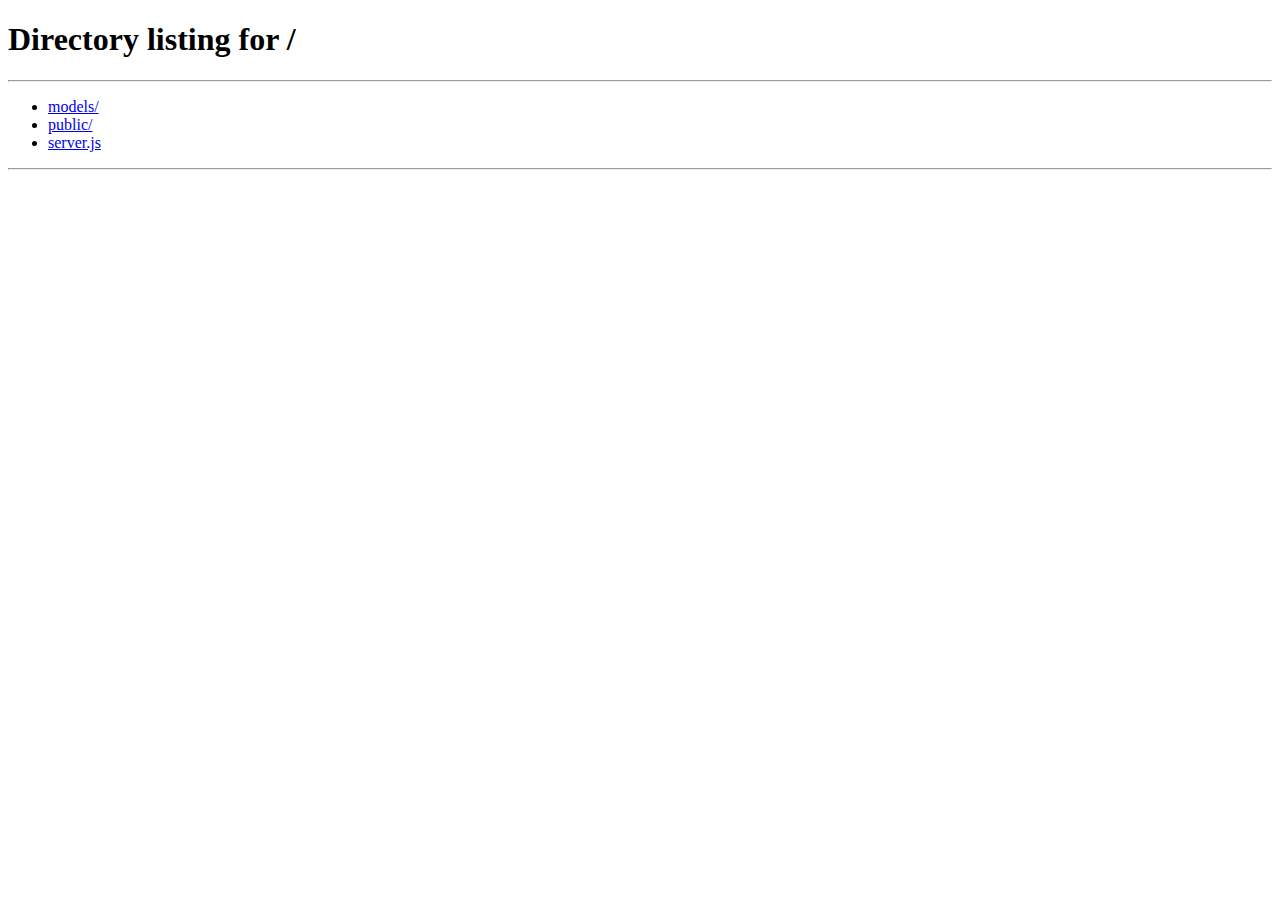
<file: public/chat.html>
<!DOCTYPE html>
<html lang="en">
    <head>
        <meta charset="UTF-8">
        <meta name="viewport" content="width=device-width, initial-scale=1.0">
        <link rel="stylesheet" href="styles.css">
        <link rel="preconnect" href="https://fonts.googleapis.com">
        <link rel="preconnect" href="https://fonts.gstatic.com" crossorigin>
        <link href="https://fonts.googleapis.com/css2?family=Roboto:ital,wght@0,100;0,300;0,400;0,500;0,700;0,900;1,100;1,300;1,400;1,500;1,700;1,900&display=swap" rel="stylesheet">
        <title>Chat Interface</title>
    </head>
    <body>
        <div id="site"></div>
        <div id="chat-container">
            <h1>FergusonAI</h1>
            <div id="messages"></div>
        
            <label for="player1-select">Player 1:</label>
            <select id="player1-select">
                <option value="Salah">Salah</option>
                <option value="Neymar">Neymar</option>
                <option value="Mbappe">Mbappe</option>
                <option value="Benzema">Benzema</option>
                <option value="Cristiano Ronaldo">Cristiano Ronaldo</option>
                <option value="Kevin De Bruyne">Kevin De Bruyne</option>
            </select>
        
            <label for="player2-select">Player 2:</label>
            <select id="player2-select">
                <option value="Luis Suarez">Luis Suarez</option>
                <option value="Antoine Griezmann">Antoine Griezmann</option>
                <option value="Lukaku">Lukaku</option>
                <option value="Lewandoski">Lewandoski</option>
                <option value="Harry Kane">Harry Kane</option>
                <option value="Messi">Messi</option>
            </select>
        
            <label for="start-date">Start Date:</label>
            <input type="date" id="start-date" value="2018-01-01">
        
            <label for="end-date">End Date:</label>
            <input type="date" id="end-date" value="2022-01-01">

            <fieldset>
                <legend>Select Chart Type:</legend>
                <input type="radio" id="bar-chart" name="chart-type" value="bar" checked>
                <label for="bar-chart">Bar Chart</label>
                <!-- <input type="radio" id="line-chart" name="chart-type" value="line">
                <label for="line-chart">Line Graph</label> -->
            </fieldset>
        
            <fieldset>
                <legend>Select Data Types:</legend>
                <input type="radio" id="goals" name="data-type" value="goals" checked>
                <label for="goals">Goals</label>
                <input type="radio" id="assists" name="data-type" value="assists">
                <label for="assists">Assists</label>
            </fieldset>
        
            <button id="send-btn">Send</button>
        </div>
        <div id="chart-container">
            <h1 id="chart-header">Charts</h1>
            <div id="chart-box">
                <div id="chart-1">

                </div>
                <div id="chart-2">

                </div>
                <div id="chart-3">

                </div>
                <div id="chart-4">

                </div>
                <div id="chart-5">

                </div>
                <div id="chart-6">

                </div>
            </div>
        </div>
        </div>
        <div id="modal-overlay" class="hidden">
            <div id="modal-content">
                <div id="modal-chart-container"></div> <!-- Container for the SVG chart -->
                <p><span id="modal-introduction" style="font-weight: bold; font-size: 1.2em;">Intro text goes here.</span></p>
                <p id="modal-conclusion">Conclusion text goes here.</p>
                <button id="close-modal">Close</button>
            </div>
        </div>
        <script src="script.js"></script>
        <script src='https://d3js.org/d3.v4.min.js'></script>
    </body>
</html>
</file>
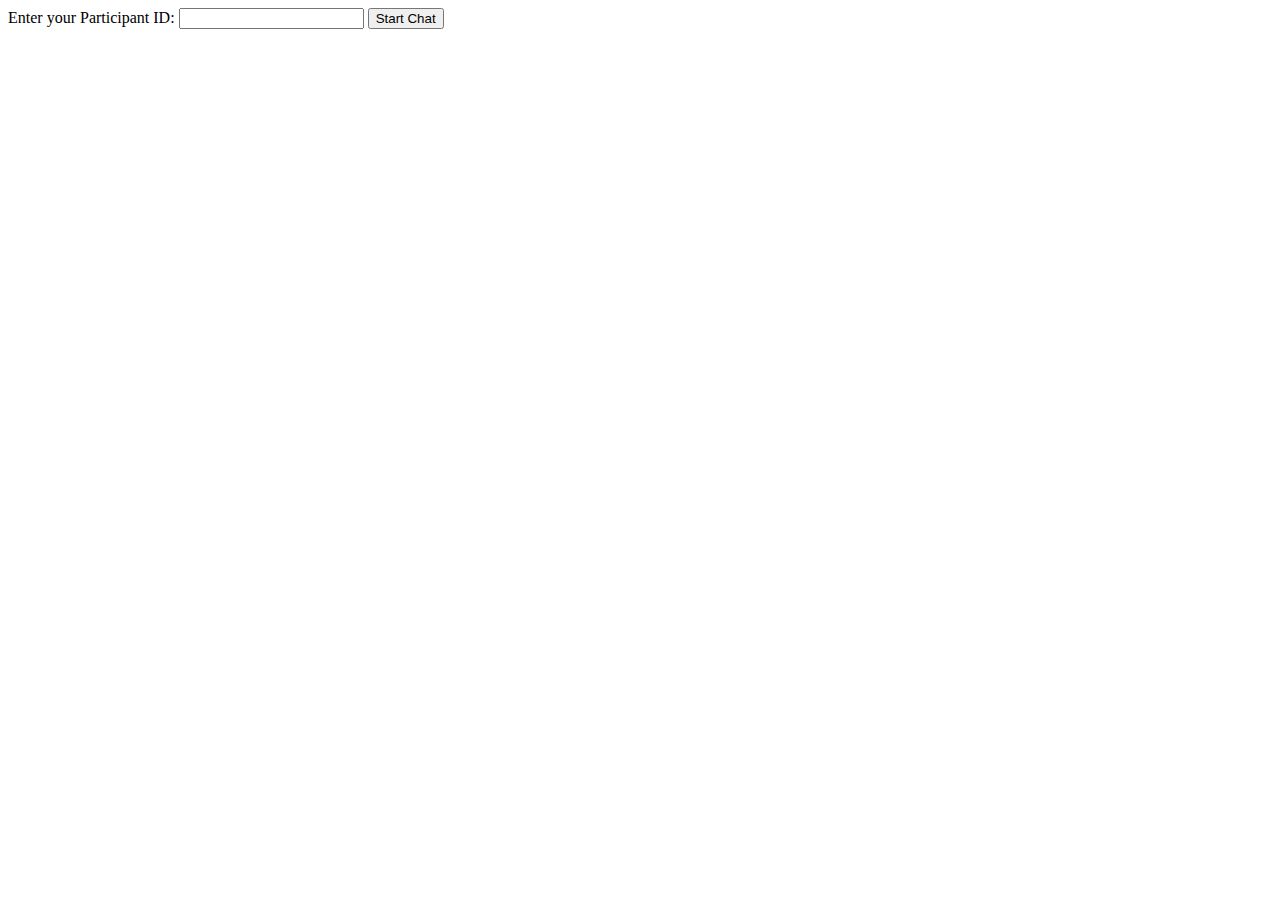
<file: public/links.html>
<!DOCTYPE html>
<html lang="en">
<head>
    <meta charset="UTF-8">
    <meta name="viewport" content="width=device-width, initial-scale=1.0">
    <title>Study Workflow</title>
    <style>
        body {
            font-family: Arial, sans-serif;
            max-width: 600px; 
            margin: 0 auto;
            padding: 20px;
            line-height: 1.6;
        }
        h1 {
            text-align: center;
            color: #333;
        }
        .workflow-section {
            background-color: #f4f4f4;
            border-radius: 5px;
            padding: 15px;
            margin-bottom: 15px;
        }
        .workflow-link {
            display: block;
            background-color: #007bff;
            color: white;
            text-decoration: none;
            padding: 10px;
            margin: 10px 0;
            border-radius: 5px;
            text-align: center;
        }
        .workflow-link:hover {
            background-color: #0056b3;
        }
    </style>
</head>
<body>
    <h1>Study Workflow</h1>
    
    <div class="workflow-section">
        <h2>Demographics Questionnaire</h2>
        <a href="https://usfca.qualtrics.com/jfe/form/SV_bmEfCywEdDzysPI" class="workflow-link" id="demographics-link">Complete Demographics Questionnaire</a>
    </div>

    <div class="workflow-section">
        <h2>Main Task</h2>
        <a href="task.html" class="workflow-link" id="task-link">Read the Main Task</a>
    </div>

    <div class="workflow-section">
        <h2>Pre-Task Assessments</h2>
        <a href="https://qualtricsxmqgrhb8nxx.qualtrics.com/jfe/form/SV_elGM8Zz4vKpGyYC" class="workflow-link" id="pre-task-link">Complete Pre-Task Assessments</a>
    </div>
    
    <div class="workflow-section">
        <h2>AI Agent Interaction</h2>
        <a href="chat.html" class="workflow-link" id="ai-agent-link">Interact with Improved AI Agent</a>
        <a href="old_chat.html" class="workflow-link" id="baseline-link">Interact with Baseline AI Agent</a>
    </div>

    <div class="workflow-section">
        <h2>Post-Task Questionnaire</h2>
        <a href="https://qualtricsxmqgrhb8nxx.qualtrics.com/jfe/form/SV_3jZyIkZVS6CpT38" class="workflow-link" id="post-task-link">Complete Post-Task Questionnaire</a>
    </div>
    <script src="links_script.js"></script>
</body>
</html>
</file>
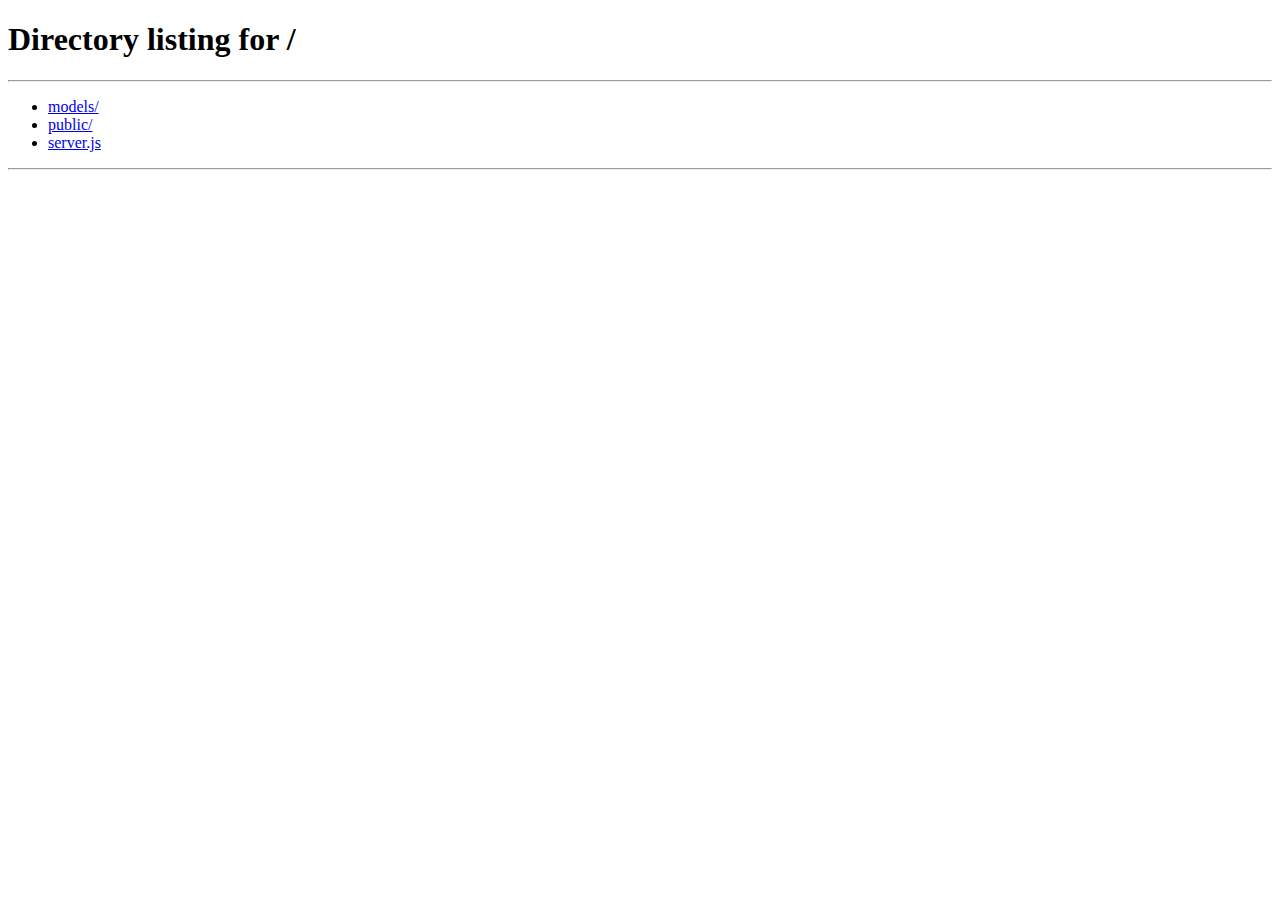
<file: public/old_chat.html>
<!DOCTYPE html>
<html lang="en">
    <head>
        <meta charset="UTF-8">
        <meta name="viewport" content="width=device-width, initial-scale=1.0">
        <link rel="stylesheet" href="old_chat_styles.css">
        <link rel="preconnect" href="https://fonts.googleapis.com">
        <link rel="preconnect" href="https://fonts.gstatic.com" crossorigin>
        <link href="https://fonts.googleapis.com/css2?family=Roboto:ital,wght@0,100;0,300;0,400;0,500;0,700;0,900;1,100;1,300;1,400;1,500;1,700;1,900&display=swap" rel="stylesheet">
        <title>Chat Interface</title>
    </head>
    <body>
        <div id="chat-container">
            <h1>AI Chatbot</h1>
            <div id="messages"></div>
            <input type="text" id="user-input" placeholder="Type your message...">
            <button id="send-btn">Send</button>
        </div>
        <script src="old_script.js"></script>
    </body>
</html>
</file>
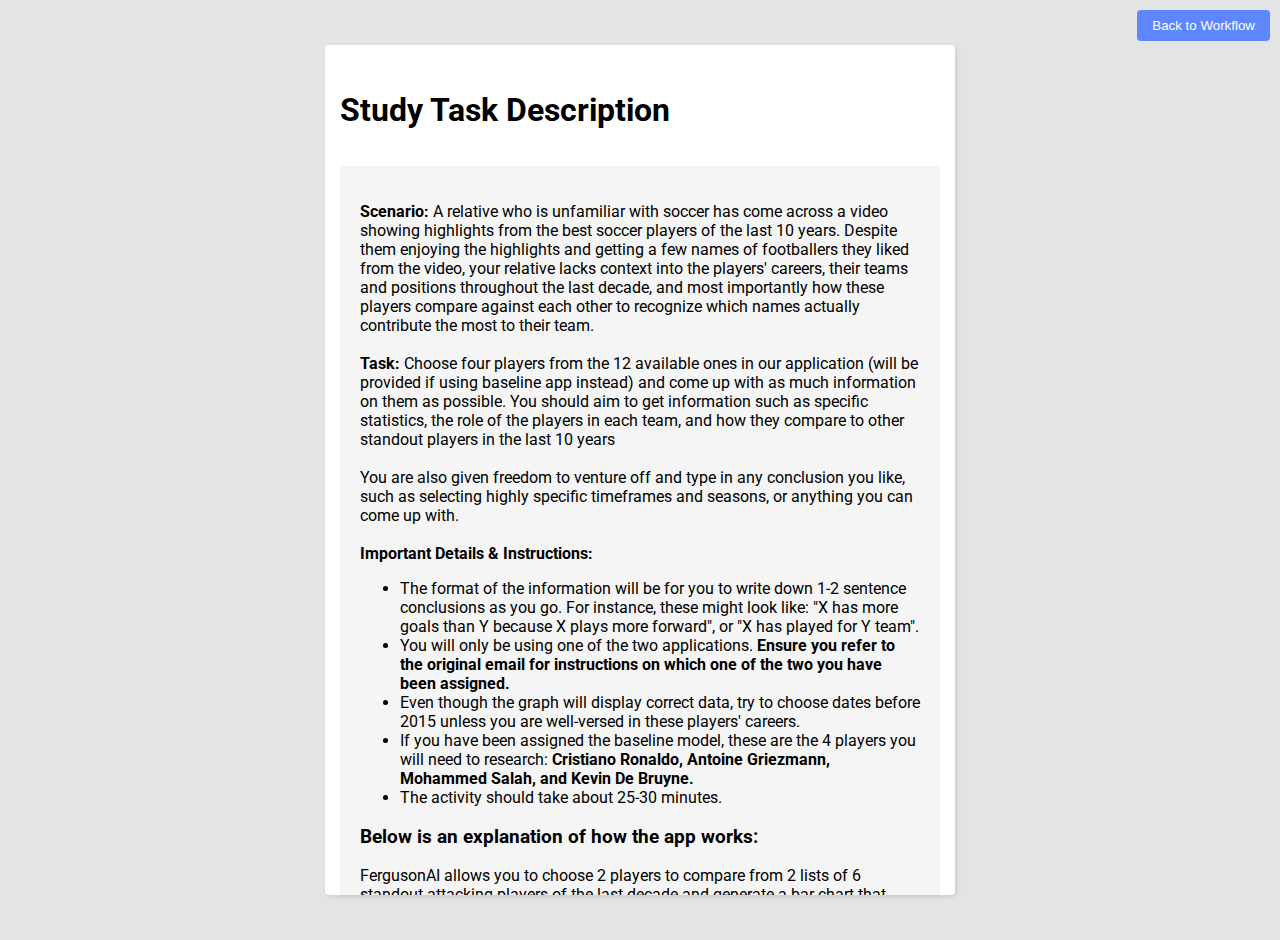
<file: public/task.html>
<!DOCTYPE html>
<html lang="en">
<head>
    <meta charset="UTF-8">
    <meta name="viewport" content="width=device-width, initial-scale=1.0">
    <title>Study Task</title>
    <link href="https://fonts.googleapis.com/css2?family=Roboto:wght@300;400;500&display=swap" rel="stylesheet">
    <link rel="stylesheet" href="task_styles.css">
</head>
<body>
    <div id="task-container">
        <button class="back-button" onclick="window.location.href='links.html'">Back to Workflow</button>
        <h1>Study Task Description</h1>
        <div id="task-description">
            <p><strong>Scenario:</strong> A relative who is unfamiliar with soccer has come across a video showing highlights from the best soccer players of the last 10 years. Despite them enjoying the highlights and getting a few names of footballers they liked from the video, your relative lacks context into the players' careers, their teams and positions throughout the last decade, and most importantly how these players compare against each other to recognize which names actually contribute the most to their team.<br><br>

            <strong>Task:</strong> Choose four players from the 12 available ones in our application (will be provided if using baseline app instead) and come up with as much information on them as possible. You should aim to get information such as specific statistics, the role of the players in each team, and how they compare to other standout players in the last 10 years<br><br>
                
            You are also given freedom to venture off and type in any conclusion you like, such as selecting highly specific timeframes and seasons, or anything you can come up with.<br><br>
                
            <strong>Important Details & Instructions:</strong><br>
            <ul>
                <li>The format of the information will be for you to write down 1-2 sentence conclusions as you go. For instance, these might look like: "X has more goals than Y because X plays more forward", or "X has played for Y team".</li>
                <li>You will only be using one of the two applications. <strong>Ensure you refer to the original email for instructions on which one of the two you have been assigned.</strong></li>
                <li>Even though the graph will display correct data, try to choose dates before 2015 unless you are well-versed in these players' careers.</li>
                <li>If you have been assigned the baseline model, these are the 4 players you will need to research: <strong>Cristiano Ronaldo, Antoine Griezmann, Mohammed Salah, and Kevin De Bruyne.</strong></li>
                <li>The activity should take about 25-30 minutes.</li>
            </ul>
            </p>
            <h3>Below is an explanation of how the app works:</h3>
            <p>
                FergusonAI allows you to choose 2 players to compare from 2 lists of 6 standout attacking players of the last decade and generate a bar chart that compares either their goals or their assists.<br><br>
                Begin by selecting the two players from each list, the start and end date of the data, and the data to compare (goals or assists). After submission, a bar chart will appear in one of the 6 panels of the right side of the screen - we currently allow 6 charts to be generated before refreshing the page is needed. <br><br>
                You can click on the generated chart (must be the SVG image, not the surrounding grey box) to view a larger version of it alongside a title and a short description of the data.
            </p>
        </div>
    </div>
</body>
</html>
</file>
<file: public/styles.css>
html {
    background-color: rgb(229, 228, 228);
    font-family: 'Roboto', sans-serif;
    width: 100%;
    height: 100%;
    margin: 0;
    padding: 0;
}

body {
    display: flex;
    align-items: center;
    justify-content: center;
    height: 100vh;
    margin: 0;
}

#site {
    display: flex;
    justify-content: center;
    align-items: center;
    max-height: 100vh;
}

#chart-container {
    background-image: url(SoccerBG.webp);
    background-size: cover;
    background-position: center;
    background-repeat: no-repeat;
    width: 100%;
    height: 100%;
    flex: 1; 
}

#chart-header {
    margin-left: 30px;
    margin-bottom: 10px;
}

#chart-box {
    display: grid;
    grid-template-columns: 1fr 1fr;
    grid-template-rows: 1fr 1fr 1fr;
    gap: 20px;
    align-items: center;
    justify-content: center;
    width: 80%;
    height: 80%;
}

#chart-box > * {
    background-color: #c4c4c4;
    border: 3px solid #000;
    width: 90%;
    height: 90%;
    max-width: 90%;
    max-height: 90%;
    margin: auto;
    display: flex;
    justify-content: center;
    align-items: center;
}

/* #chart > * {
   
} */

#chat-container {
    flex: 1; 
    background-color: #fff;
    display: flex;
    flex-direction: column;
    gap: 15px;
    justify-content: center;
    width: 50%;
    max-width: 600px; 
    padding: 15px;
    padding-top: 25px;
    border-radius: 4px;
    box-shadow: 2px 2px 5px rgba(0, 0, 0, 0.1);
}

#chat-container > * {
    margin-left: 0;
    margin-right: 0;
}

#chat-container > h1 {
    margin-bottom: 10px;
    text-align: center;
}

div > img {
    width: 80%;
    height: 80%;
    opacity: 0.5;
    object-fit: contain;
}

#messages {
    flex-grow: 1; /* Take up available space */
    height: 200px;
    width: 100%;
    border: 2px solid rgb(229, 228, 228);
    padding: 10px;
    overflow-y: auto; /* Enable vertical scrolling */
    background-color: rgb(245, 245, 245);
    box-sizing: border-box;
    border-radius: 4px;
}

#user-input {
    border: 2px solid rgb(229, 228, 228);
    height: 35px;
    width: 100%; /* Leave space for the send button */
    padding-left: 10px;
    box-sizing: border-box;
}

#send-btn {
    background-color: rgb(94, 134, 255);
    border: none;
    height: 35px;
    width: 50px;
    margin-left: 0px;
    color: whitesmoke;
    transition: background-color 0.15s ease-in;
    cursor: pointer;
}

#send-btn:hover {
    background-color: rgb(52, 74, 142);
}

#send-btn:active {
    background-color: rgb(25, 34, 63);
}

#modal-overlay {
    position: fixed;
    top: 0;
    left: 0;
    width: 100vw;
    height: 100vh;
    background-color: rgba(0, 0, 0, 0.5);
    display: flex;
    justify-content: center;
    align-items: center;
    z-index: 1000;
}

/* Modal content styling */
#modal-content {
    background-color: #fff;
    padding: 20px;
    border-radius: 8px;
    width: 80%;
    max-width: 600px;
    text-align: center;
    position: relative;
}

/* Hide the modal by default */
.hidden {
    display: none !important;
}

/* Style for close button in modal */
#close-modal {
    margin-top: 15px;
    padding: 10px 20px;
    background-color: #4CAF50;
    color: white;
    border: none;
    border-radius: 4px;
    cursor: pointer;
}

#close-modal:hover {
    background-color: #45a049;
}
</file>
<file: public/old_chat_styles.css>
html {
    background-color: rgb(229, 228, 228);
    font-family: 'Roboto', sans-serif;
    width: 100%;
    height: 100%;
    margin: 0;
    padding: 0;
}

body {
    display: flex;
    align-items: center;
    justify-content: center;
    height: 100vh;
    margin: 0;
}

#chat-container {
    background-color: #fff;
    display: flex;
    flex-direction: column;
    gap: 15px;
    justify-content: center;
    width: 50%;
    max-width: 600px; /* Ensure the container doesn't grow too large on big screens */
    padding: 15px;
    border-radius: 4px;
    box-shadow: 2px 2px 5px rgba(0, 0, 0, 0.1);
}

#chat-container > * {
    margin-left: 0;
    margin-right: 0;
}

#chat-container > h1 {
    margin-bottom: 10px;
    text-align: center;
}

#messages {
    flex-grow: 1; /* Take up available space */
    height: 300px;
    width: 100%;
    border: 2px solid rgb(229, 228, 228);
    padding: 10px;
    overflow-y: auto; /* Enable vertical scrolling */
    background-color: rgb(245, 245, 245);
    box-sizing: border-box;
    border-radius: 4px;
}

#user-input {
    border: 2px solid rgb(229, 228, 228);
    height: 35px;
    width: 100%; /* Leave space for the send button */
    padding-left: 10px;
    box-sizing: border-box;
}

#send-btn {
    background-color: rgb(94, 134, 255);
    border: none;
    height: 35px;
    width: 50px;
    margin-left: 0px;
    color: whitesmoke;
    transition: background-color 0.15s ease-in;
    cursor: pointer;
}

#send-btn:hover {
    background-color: rgb(52, 74, 142);
}

#send-btn:active {
    background-color: rgb(25, 34, 63);
}
</file>
<file: public/task_styles.css>
html {
    background-color: rgb(229, 228, 228);
    font-family: 'Roboto', sans-serif;
    width: 100%;
    height: 100%;
    margin: 0;
    padding: 0;
}
body {
    display: flex;
    align-items: center;
    justify-content: center;
    min-height: 100vh;
    margin: 0;
    padding: 20px 0;
}
#task-container {
    flex: 1; 
    background-color: #fff;
    display: flex;
    flex-direction: column;
    gap: 15px;
    width: 50%;
    max-width: 600px; 
    padding: 15px;
    padding-top: 25px;
    border-radius: 4px;
    box-shadow: 2px 2px 5px rgba(0, 0, 0, 0.1);
    position: relative;
    max-height: 90vh;
    overflow-y: auto;
}
.back-button {
    position: fixed;
    top: 10px;
    right: 10px;
    background-color: rgb(94, 134, 255);
    color: white;
    border: none;
    padding: 8px 15px;
    border-radius: 4px;
    cursor: pointer;
    transition: background-color 0.15s ease-in;
    z-index: 10;
}
.back-button:hover {
    background-color: rgb(52, 74, 142);
}
#task-description {
    text-align: left;
    padding: 20px;
    background-color: rgb(245, 245, 245);
    border-radius: 4px;
}
</file>
